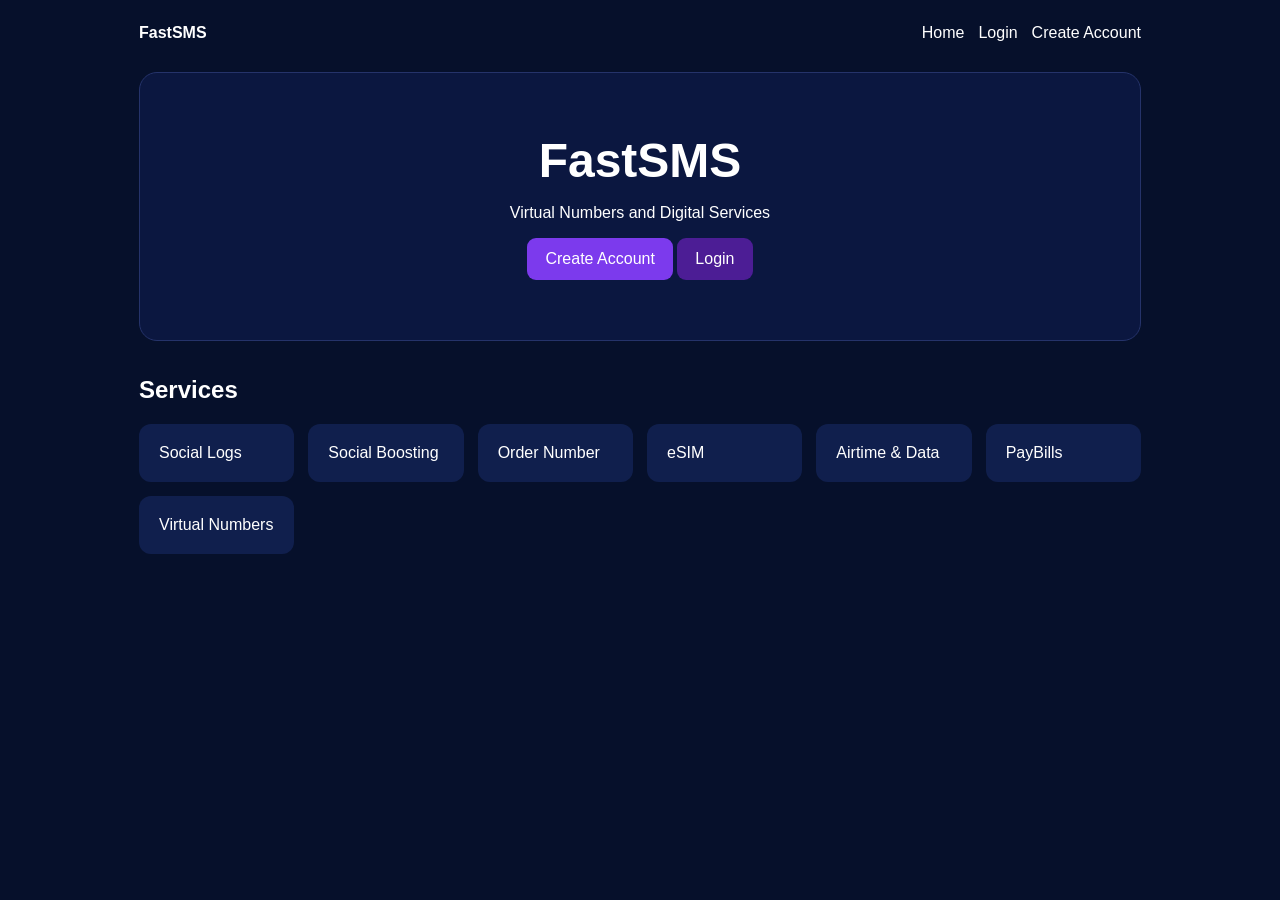
<file: index.html>
<!doctype html><html><head><meta charset="utf-8"><meta name="viewport" content="width=device-width,initial-scale=1"><title>FastSMS</title><link rel="stylesheet" href="/style.css"></head><body><main class="wrap"><header><b>FastSMS</b><nav><a href="/">Home</a><a href="/login.html">Login</a><a href="/register.html">Create Account</a></nav></header><section class="hero"><h1>FastSMS</h1><p>Virtual Numbers and Digital Services</p><a class="btn" href="/register.html">Create Account</a> <a class="btn alt" href="/login.html">Login</a></section><h2>Services</h2><div class="grid"><div>Social Logs</div><div>Social Boosting</div><div>Order Number</div><div>eSIM</div><div>Airtime & Data</div><div>PayBills</div><div>Virtual Numbers</div></div></main></body></html>
</file>
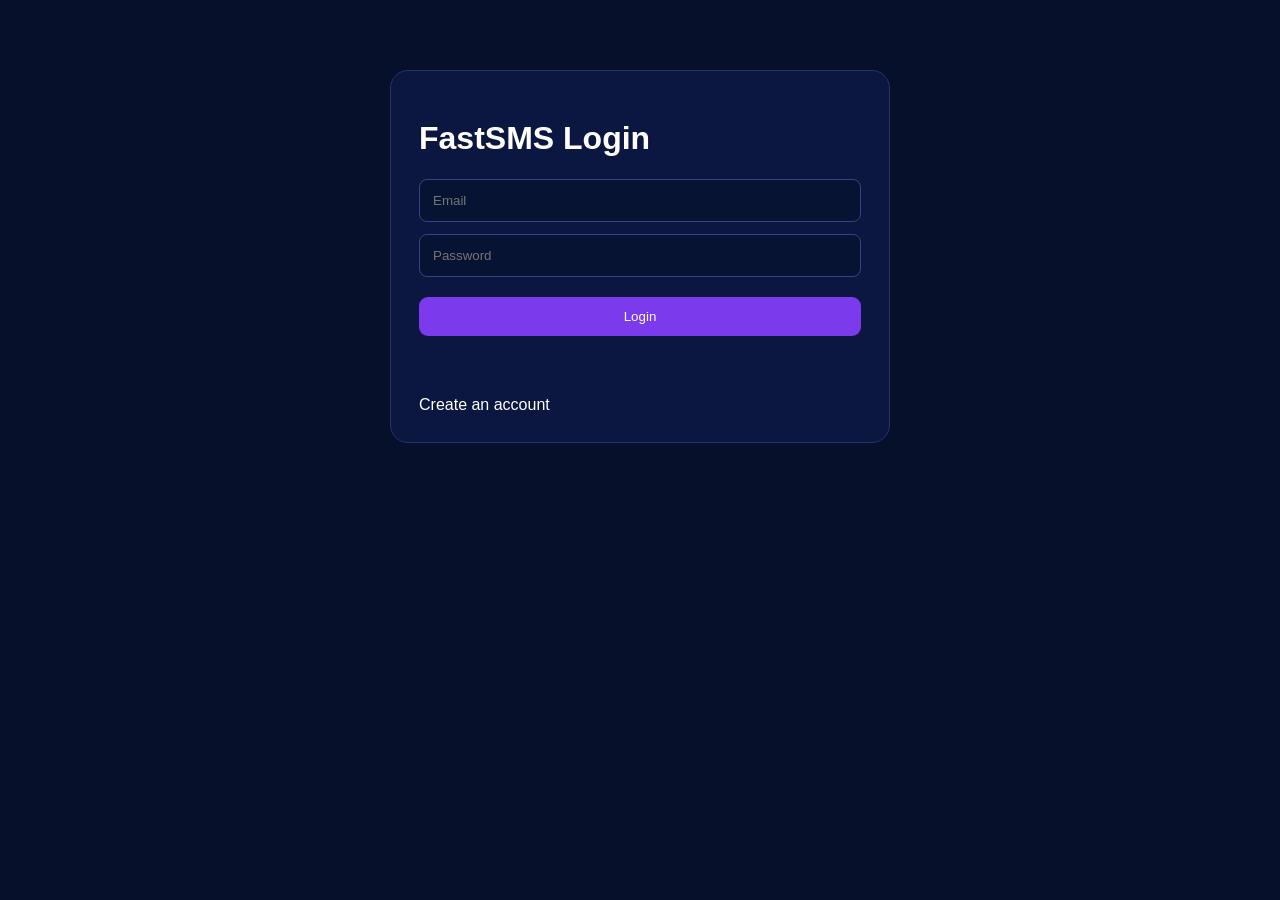
<file: login.html>
<!doctype html><html><head><meta charset="utf-8"><meta name="viewport" content="width=device-width,initial-scale=1"><title>FastSMS Login</title><link rel="stylesheet" href="/style.css"></head><body><main class="card"><h1>FastSMS Login</h1><form id="form"><input id="email" type="email" placeholder="Email" required><input id="password" type="password" placeholder="Password" required><button>Login</button><p id="msg"></p></form><a href="/register.html">Create an account</a></main><script src="/auth.js"></script></body></html>
</file>
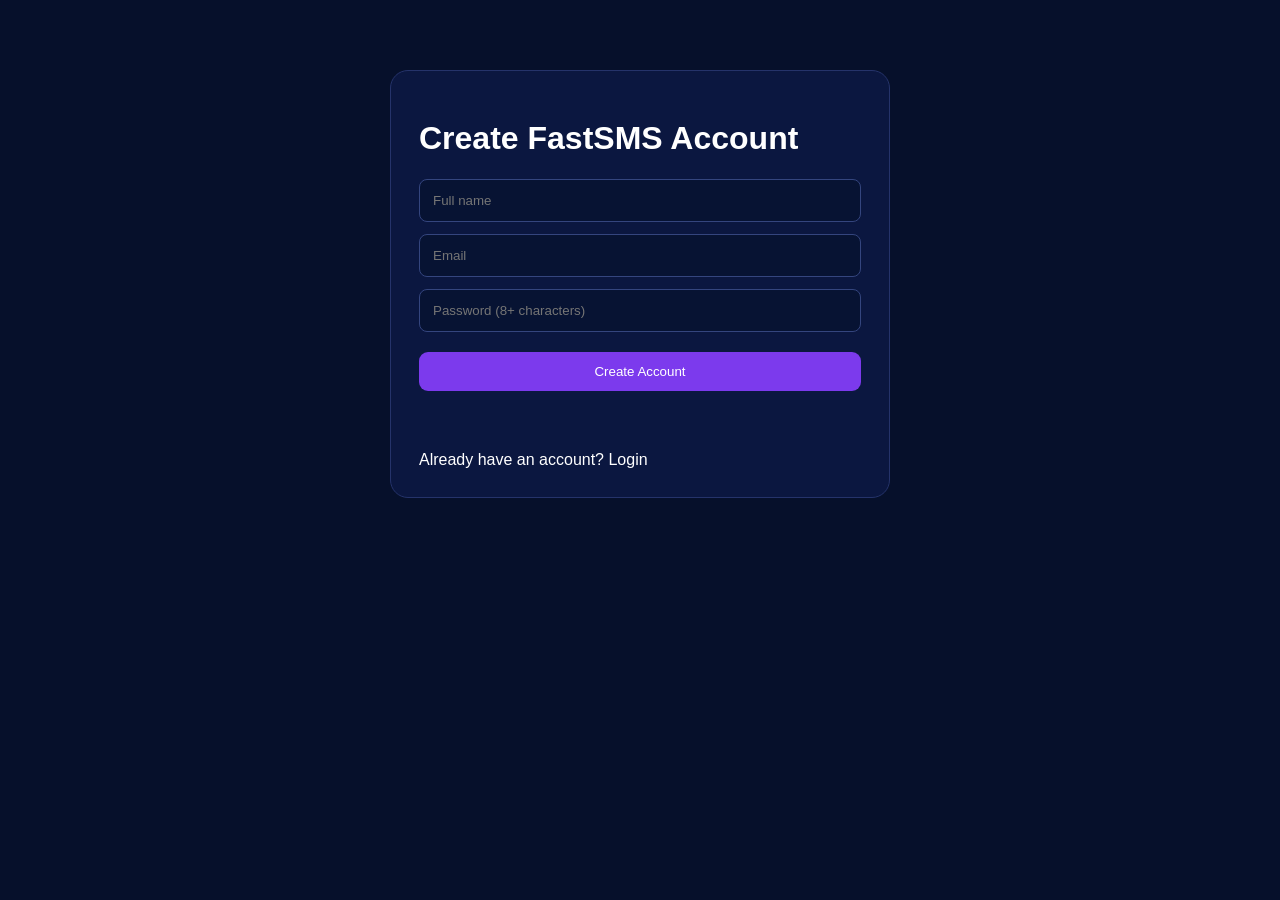
<file: register.html>
<!doctype html><html><head><meta charset="utf-8"><meta name="viewport" content="width=device-width,initial-scale=1"><title>FastSMS Create Account</title><link rel="stylesheet" href="/style.css"></head><body><main class="card"><h1>Create FastSMS Account</h1><form id="form"><input id="name" placeholder="Full name" required><input id="email" type="email" placeholder="Email" required><input id="password" type="password" placeholder="Password (8+ characters)" minlength="8" required><button>Create Account</button><p id="msg"></p></form><a href="/login.html">Already have an account? Login</a></main><script src="/auth.js"></script></body></html>
</file>
<file: style.css>
*{box-sizing:border-box}body{margin:0;background:#06102b;color:#fff;font-family:Arial,sans-serif}.wrap{max-width:1050px;margin:auto;padding:24px}header{display:flex;justify-content:space-between;align-items:center;gap:20px}nav{display:flex;gap:14px;flex-wrap:wrap}a{color:#fff;text-decoration:none}.hero,.card{background:#0b1740;border:1px solid #25336a;border-radius:18px;padding:28px;margin-top:30px}.hero{text-align:center;padding:60px 20px}.hero h1{font-size:48px;margin:0 0 10px}.btn,button{background:#7c3aed;color:white;border:0;border-radius:9px;padding:12px 18px;cursor:pointer;display:inline-block}.alt{background:#4c1d95}h2{margin-top:35px}.grid{display:grid;grid-template-columns:repeat(auto-fit,minmax(150px,1fr));gap:14px;margin-top:18px}.grid div{background:#101f4d;padding:20px;border-radius:12px}.card{max-width:500px;margin:70px auto}.card input{display:block;width:100%;padding:13px;margin:12px 0;border-radius:8px;border:1px solid #34457e;background:#071333;color:white}.card button{width:100%;margin:8px 0}#msg{min-height:20px;color:#fbbf24}strong{font-size:22px}
</file>
